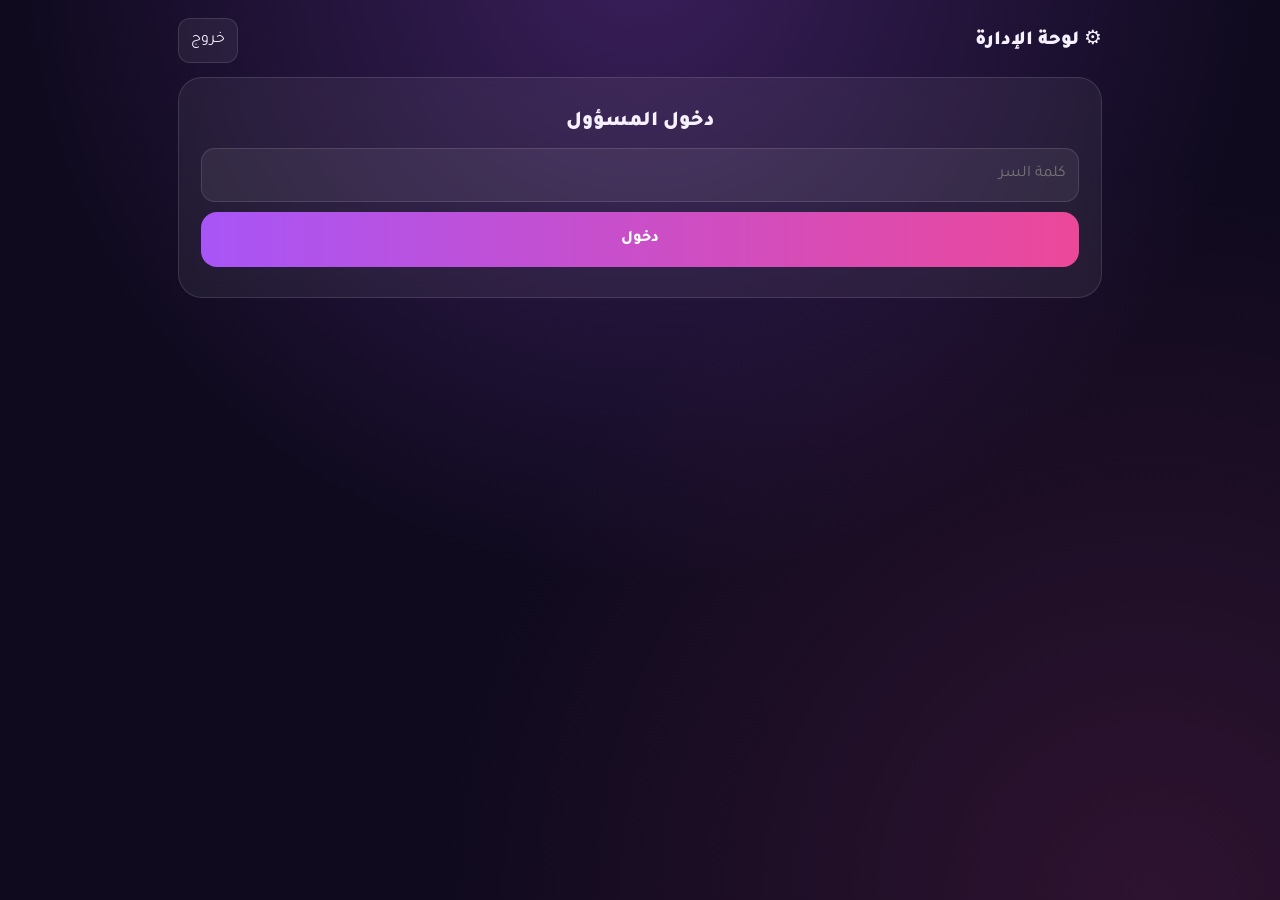
<file: admin.html>
<!doctype html><html lang="ar" dir="rtl"><head><meta charset="utf-8"><meta name="viewport" content="width=device-width,initial-scale=1"><meta name="robots" content="noindex,nofollow"><title>لوحة الإدارة | اعرف شخصيتك</title>
<link href="https://fonts.googleapis.com/css2?family=Tajawal:wght@400;700;900&display=swap" rel="stylesheet"><link rel="stylesheet" href="/assets/style.css">
<style>.wrap{max-width:60rem}.tabs{display:flex;gap:6px;flex-wrap:wrap;margin-bottom:12px}.tabs button{width:auto;padding:8px 14px;font-size:14px}.g{display:grid;grid-template-columns:repeat(auto-fit,minmax(130px,1fr));gap:10px}.k{background:var(--card);border:1px solid var(--bd);border-radius:16px;padding:12px;text-align:center}.k b{font-size:26px;display:block}td button{padding:4px 8px;font-size:12px;width:auto;display:inline-block}input,textarea,select{text-align:right}.sm{width:auto;display:inline-block}</style></head><body><div class="wrap">
<div class="top"><span class="logo">⚙️ لوحة الإدارة</span><button class="icon" id="out">خروج</button></div>
<div id="login" class="card c"><h2>دخول المسؤول</h2><input id="pw" type="password" placeholder="كلمة السر" autocomplete="current-password"><button class="btn" id="lg" style="margin-top:10px">دخول</button><p class="msg e" id="lm"></p></div>
<div id="app" class="hidden"><div class="tabs" id="tabs"></div><div id="pane"></div></div></div>
<script>
const $=s=>document.querySelector(s);let T=sessionStorage.getItem('aaref_admin')||'';
const esc=s=>String(s==null?'':s).replace(/[&<>"]/g,c=>({'&':'&amp;','<':'&lt;','>':'&gt;','"':'&quot;'}[c]));
const fd=d=>d?new Date(d).toLocaleString('ar-KW'):'-';
async function A(action,o){const r=await fetch('/api/admin',{method:'POST',headers:{'Content-Type':'application/json',Authorization:'Bearer '+T},body:JSON.stringify(Object.assign({action},o||{}))});if(r.status===401&&action!=='login'){logout();throw 0}return r.json()}
function logout(){sessionStorage.removeItem('aaref_admin');T='';$('#app').classList.add('hidden');$('#login').classList.remove('hidden')}
$('#out').onclick=logout;
$('#lg').onclick=async()=>{const r=await A('login',{password:$('#pw').value});if(r.ok){T=r.token;sessionStorage.setItem('aaref_admin',T);$('#pw').value='';start()}else $('#lm').textContent=r.error==='rate'?'محاولات كثيرة، انتظر.':'كلمة السر غير صحيحة'};
const TABS={stats:'الإحصائيات',requests:'طلبات الدفع',codes:'الأكواد',subs:'الاشتراكات',users:'المستخدمون',questions:'الأسئلة',content:'المحتوى'};
function start(){$('#login').classList.add('hidden');$('#app').classList.remove('hidden');$('#tabs').innerHTML=Object.entries(TABS).map(([k,v])=>`<button class="btn alt" data-t="${k}">${v}</button>`).join('');document.querySelectorAll('[data-t]').forEach(b=>b.onclick=()=>show(b.dataset.t));show('stats')}
const AX={thinking:'التفكير',people:'التعامل مع الآخرين',feelings:'المشاعر',goals:'الطموح',stress:'الضغوط',confidence:'الثقة',lifestyle:'أسلوب الحياة',strengths:'القوة والتحديات'};
const TN={A:'المحلل',S:'الاجتماعي',E:'صاحب القلب',M:'الطموح',C:'الهادئ',F:'الواثق',V:'المغامر',D:'المنظّم'};
async function show(t){const p=$('#pane');p.innerHTML='<div class="spin"></div>';
 try{
 if(t==='stats'){const r=await A('stats');p.innerHTML=`<div class="g">${[['المستخدمون',r.users],['جدد (7 أيام)',r.newUsers7],['نشطون (7 أيام)',r.activeUsers7],['إجمالي الاختبارات',r.totalTests],['نسبة الإكمال',r.completionRate+'%'],['اشتراكات نشطة',r.activeSubs],['اشتراكات منتهية',r.expiredSubs],['اشتراكات جديدة (30 يوم)',r.newSubs30],['تحويل مجاني ← مدفوع',r.conversion+'%'],['إيرادات الشهر (د.ك)',r.monthRevenueKWD],['طلبات معلقة',r.pendingRequests]].map(([a,b])=>`<div class="k"><b>${b}</b>${a}</div>`).join('')}</div><div class="card" style="margin-top:12px"><h3>توزيع الأنواع</h3>${Object.entries(r.types).map(([k,v])=>`<p>${TN[k]}: ${v}</p>`).join('')||'<p class="mut">لا توجد بيانات بعد</p>'}</div><p class="mut">الإيرادات تقدير: عدد الاشتراكات المفعّلة هذا الشهر × 1 د.ك لكل 30 يوم.</p>`}
 if(t==='requests'){const r=await A('requests');p.innerHTML=`<div class="card"><table><tr><th>التاريخ</th><th>الواتساب</th><th>الحالة</th><th></th></tr>${r.requests.map(x=>`<tr><td>${fd(x.created_at)}</td><td dir="ltr">${esc(x.contact)}</td><td>${x.status}${x.code?' '+esc(x.code):''}</td><td>${x.status==='pending'?`<button class="btn" data-ap="${x.id}">موافقة وإصدار كود</button> <button class="btn alt" data-rj="${x.id}">رفض</button>`:''}</td></tr>`).join('')}</table></div><div id="out2"></div>`;
  p.querySelectorAll('[data-ap]').forEach(b=>b.onclick=async()=>{const r=await A('approveRequest',{id:b.dataset.ap,days:30});$('#out2').innerHTML=r.ok?`<div class="card"><p>الكود: <b dir="ltr">${r.code}</b> للرقم <span dir="ltr">${esc(r.contact)}</span></p><a class="btn wa" target="_blank" href="https://wa.me/${r.contact.replace(/\D/g,'')}?text=${encodeURIComponent('كود تفعيل اعرف شخصيتك: '+r.code+'\nأدخله في صفحة الاشتراك. صالح لمرة وحدة (30 يوم).')}">إرسال الكود عبر واتساب</a></div>`:'<p class="msg e">تعذر</p>'});
  p.querySelectorAll('[data-rj]').forEach(b=>b.onclick=async()=>{await A('rejectRequest',{id:b.dataset.rj});show('requests')})}
 if(t==='codes'){const r=await A('codes');p.innerHTML=`<div class="card"><h3>إنشاء أكواد</h3><input class="sm" id="cn" type="number" value="1" min="1" max="20" style="width:80px"> كود، <input class="sm" id="cd" type="number" value="30" style="width:80px"> يوم <input class="sm" id="cnote" placeholder="ملاحظة" style="width:160px"><button class="btn sm" id="mk" style="width:auto;display:inline-block">إنشاء</button><div id="newc"></div></div><div class="card"><table><tr><th>الكود</th><th>الأيام</th><th>الحالة</th><th>ملاحظة</th><th></th></tr>${r.codes.map(c=>`<tr><td dir="ltr">${c.code}</td><td>${c.days}</td><td>${c.revoked?'ملغي':c.redeemed_at?'مستخدم '+fd(c.redeemed_at):'جاهز'}</td><td>${esc(c.note)}</td><td>${!c.revoked&&!c.redeemed_at?`<button class="btn alt" data-rv="${c.code}">إلغاء</button>`:''}</td></tr>`).join('')}</table></div>`;
  $('#mk').onclick=async()=>{const r=await A('createCode',{count:$('#cn').value,days:$('#cd').value,note:$('#cnote').value});$('#newc').innerHTML=r.ok?'<p dir="ltr">'+r.codes.join('<br>')+'</p>':'';setTimeout(()=>show('codes'),4000)};
  p.querySelectorAll('[data-rv]').forEach(b=>b.onclick=async()=>{await A('revokeCode',{code:b.dataset.rv});show('codes')})}
 if(t==='subs'){const r=await A('subs');p.innerHTML=`<div class="card"><table><tr><th>الجهاز</th><th>من</th><th>إلى</th><th>الحالة</th><th></th></tr>${r.subs.map(s=>`<tr><td dir="ltr">${s.device_short}</td><td>${fd(s.starts_at)}</td><td>${fd(s.ends_at)}</td><td>${s.cancelled?'ملغي':s.active?'فعال':'منتهي'}</td><td><button class="btn alt" data-ex="${s.id}">+30 يوم</button> ${s.cancelled?'':`<button class="btn alt" data-cx="${s.id}">إلغاء</button>`}</td></tr>`).join('')}</table></div>`;
  p.querySelectorAll('[data-ex]').forEach(b=>b.onclick=async()=>{await A('extendSub',{id:b.dataset.ex,days:30});show('subs')});p.querySelectorAll('[data-cx]').forEach(b=>b.onclick=async()=>{if(confirm('إلغاء الاشتراك؟')){await A('cancelSub',{id:b.dataset.cx});show('subs')}})}
 if(t==='users'){const r=await A('users');p.innerHTML=`<div class="card"><p class="mut">الأجهزة المجهولة (بدون أسماء ولا إيميلات).</p><table><tr><th>الجهاز</th><th>اختبارات</th><th>آخر نشاط</th><th>النوع</th><th>اشتراك حتى</th></tr>${r.users.map(u=>`<tr><td dir="ltr">${u.device}</td><td>${u.tests}</td><td>${fd(u.last)}</td><td>${u.type?TN[u.type[0]]+'':'-'}</td><td>${u.sub?fd(u.sub):'-'}</td></tr>`).join('')}</table></div>`}
 if(t==='questions'){const r=await A('questions');if(!r.questions.length){await A('seedQuestions');return show('questions')}
  p.innerHTML=`<div class="card"><button class="btn" id="nq">+ سؤال جديد</button></div><div id="qf"></div><div class="card"><table><tr><th>#</th><th>المحور</th><th>السؤال</th><th></th></tr>${r.questions.map(q=>`<tr><td>${q.id}</td><td>${AX[q.axis]||q.axis}</td><td>${esc(q.text)}${q.active?'':' (مخفي)'}</td><td><button class="btn alt" data-e="${q.id}">تعديل</button> <button class="btn alt" data-d="${q.id}">حذف</button></td></tr>`).join('')}</table></div>`;
  const form=q=>{$('#qf').innerHTML=`<div class="card"><select id="qa">${Object.entries(AX).map(([k,v])=>`<option value="${k}" ${q.axis===k?'selected':''}>${v}</option>`).join('')}</select><textarea id="qt" rows="2" placeholder="نص السؤال">${esc(q.text||'')}</textarea><p class="mut">الخيارات: كل سطر "نص الخيار | الأوزان" مثل <span dir="ltr">A3D1</span> (A تحليل، S اجتماعي، E عاطفة، M طموح، C هدوء، F ثقة، V تجديد، D انضباط)</p><textarea id="qo" rows="5">${esc((q.options||[]).map(o=>o.t+' | '+o.w).join('\n'))}</textarea><label><input type="checkbox" id="qac" ${q.active!==false?'checked':''} class="sm" style="width:auto"> مفعّل</label><button class="btn" id="qs">حفظ</button></div>`;
   $('#qs').onclick=async()=>{const options=$('#qo').value.split('\n').map(l=>l.split('|')).filter(a=>a[0].trim()).map(a=>({t:a[0].trim(),w:(a[1]||'').trim()}));const r=await A('saveQuestion',{question:{id:q.id,axis:$('#qa').value,text:$('#qt').value,options,active:$('#qac').checked}});if(r.ok)show('questions');else alert('تأكد من تعبئة الحقول (خيارين على الأقل)')}};
  $('#nq').onclick=()=>form({});p.querySelectorAll('[data-e]').forEach(b=>b.onclick=()=>form(r.questions.find(x=>x.id==b.dataset.e)));p.querySelectorAll('[data-d]').forEach(b=>b.onclick=async()=>{if(confirm('حذف السؤال؟')){await A('deleteQuestion',{id:b.dataset.d});show('questions')}})}
 if(t==='content'){const r=await A('content');const m={};r.content.forEach(c=>m[c.key]=c.value);
  p.innerHTML=Object.entries(TN).map(([k,n])=>`<div class="card"><h3>${n}</h3>${[['n','الاسم'],['tag','الجملة القصيرة'],['d','الوصف']].map(([f,l])=>`<label class="mut">${l}</label><textarea rows="${f==='d'?3:1}" data-k="arch.${k}.${f}" placeholder="فارغ = النص الافتراضي">${esc(m['arch.'+k+'.'+f]||'')}</textarea>`).join('')}<label class="mut">طريقة التفكير</label><textarea rows="2" data-k="think.${k}" placeholder="فارغ = النص الافتراضي">${esc(m['think.'+k]||'')}</textarea></div>`).join('')+'<button class="btn" id="sv">حفظ التعديلات</button><p class="mut">الأقسام المدفوعة نصوصها على الخادم وتتعدل من الكود.</p>';
  $('#sv').onclick=async()=>{for(const e of p.querySelectorAll('[data-k]')){if((m[e.dataset.k]||'')!==e.value)await A('saveContent',{key:e.dataset.k,value:e.value})}alert('تم الحفظ (يظهر خلال دقيقة)');show('content')}}
 }catch(e){if(e)p.innerHTML='<p class="msg e">تعذر التحميل</p>'}}
if(T)start();
</script></body></html>
</file>
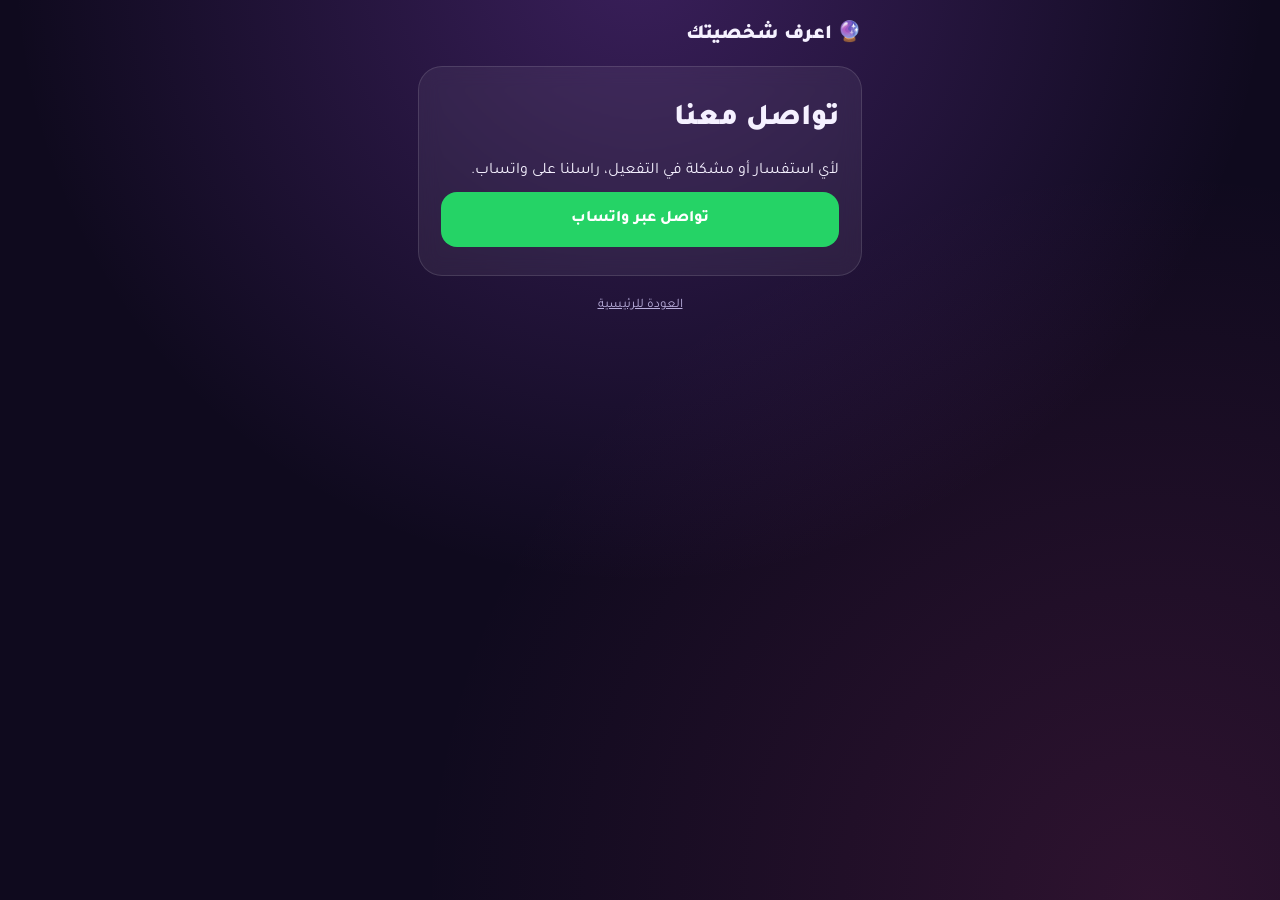
<file: contact.html>
<!doctype html><html lang="ar" dir="rtl"><head><meta charset="utf-8"><meta name="viewport" content="width=device-width,initial-scale=1"><title>تواصل معنا | اعرف شخصيتك</title><meta name="description" content="طرق التواصل مع اعرف شخصيتك"><link rel="canonical" href="https://aaref.vercel.app/contact.html"><link href="https://fonts.googleapis.com/css2?family=Tajawal:wght@400;700;900&display=swap" rel="stylesheet"><link rel="stylesheet" href="/assets/style.css"></head><body><div class="wrap"><div class="top"><a class="logo" href="/">🔮 اعرف شخصيتك</a></div><article class="card"><h1>تواصل معنا</h1>
<p>لأي استفسار أو مشكلة في التفعيل، راسلنا على واتساب.</p><p><a class="btn wa" href="https://wa.me/96560085043">تواصل عبر واتساب</a></p>
</article><p class="c"><a href="/" class="mut">العودة للرئيسية</a></p></div></body></html>
</file>
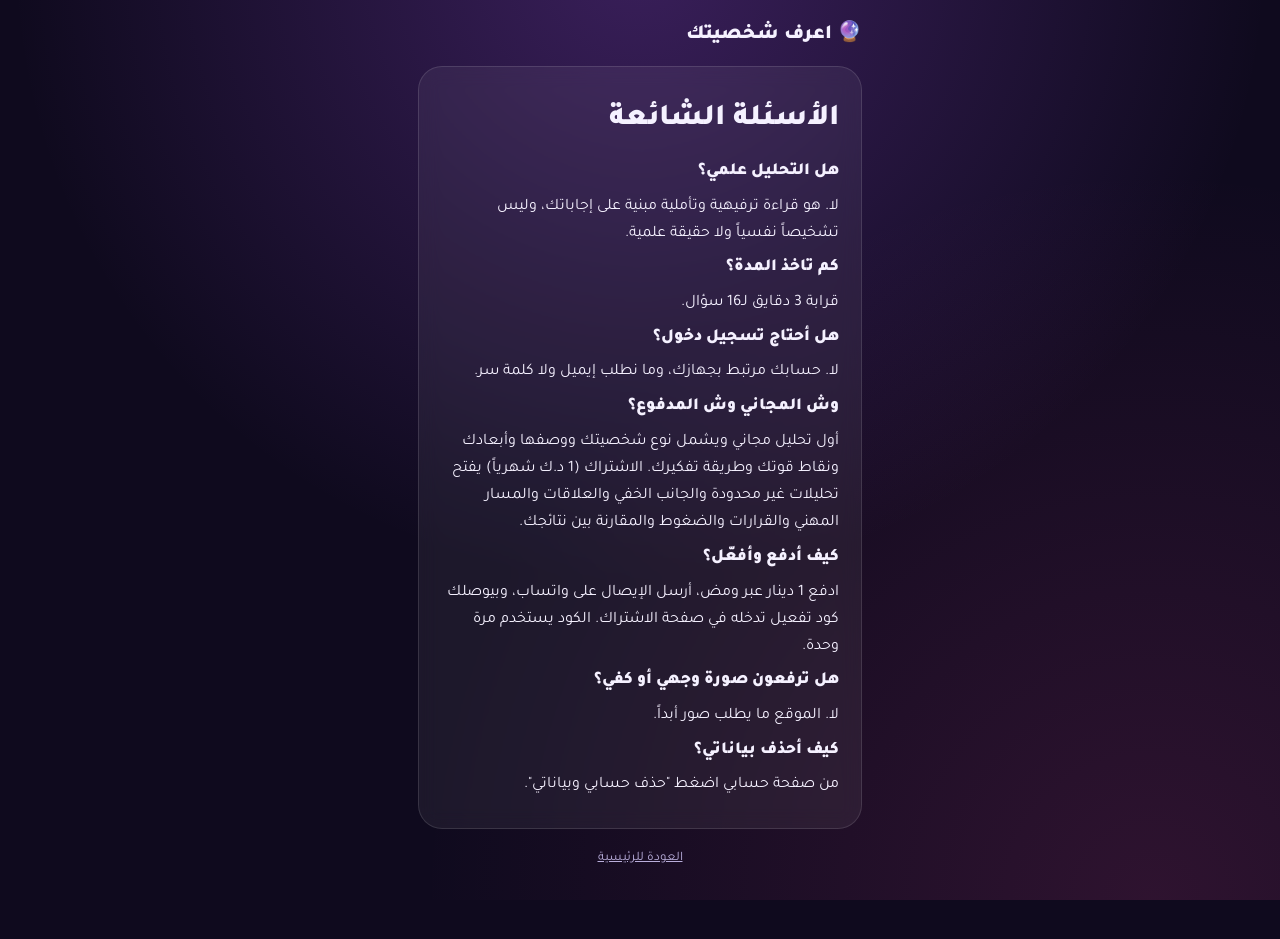
<file: faq.html>
<!doctype html><html lang="ar" dir="rtl"><head><meta charset="utf-8"><meta name="viewport" content="width=device-width,initial-scale=1"><title>الأسئلة الشائعة | اعرف شخصيتك</title><meta name="description" content="أجوبة عن اختبار اعرف شخصيتك والاشتراك والخصوصية"><link rel="canonical" href="https://aaref.vercel.app/faq.html"><link href="https://fonts.googleapis.com/css2?family=Tajawal:wght@400;700;900&display=swap" rel="stylesheet"><link rel="stylesheet" href="/assets/style.css"></head><body><div class="wrap"><div class="top"><a class="logo" href="/">🔮 اعرف شخصيتك</a></div><article class="card"><h1>الأسئلة الشائعة</h1>
<h3>هل التحليل علمي؟</h3><p>لا. هو قراءة ترفيهية وتأملية مبنية على إجاباتك، وليس تشخيصاً نفسياً ولا حقيقة علمية.</p><h3>كم تاخذ المدة؟</h3><p>قرابة 3 دقايق لـ16 سؤال.</p><h3>هل أحتاج تسجيل دخول؟</h3><p>لا. حسابك مرتبط بجهازك، وما نطلب إيميل ولا كلمة سر.</p><h3>وش المجاني وش المدفوع؟</h3><p>أول تحليل مجاني ويشمل نوع شخصيتك ووصفها وأبعادك ونقاط قوتك وطريقة تفكيرك. الاشتراك (1 د.ك شهرياً) يفتح تحليلات غير محدودة والجانب الخفي والعلاقات والمسار المهني والقرارات والضغوط والمقارنة بين نتائجك.</p><h3>كيف أدفع وأفعّل؟</h3><p>ادفع 1 دينار عبر ومض، أرسل الإيصال على واتساب، وبيوصلك كود تفعيل تدخله في صفحة الاشتراك. الكود يستخدم مرة وحدة.</p><h3>هل ترفعون صورة وجهي أو كفي؟</h3><p>لا. الموقع ما يطلب صور أبداً.</p><h3>كيف أحذف بياناتي؟</h3><p>من صفحة حسابي اضغط "حذف حسابي وبياناتي".</p>
</article><p class="c"><a href="/" class="mut">العودة للرئيسية</a></p></div></body></html>
</file>
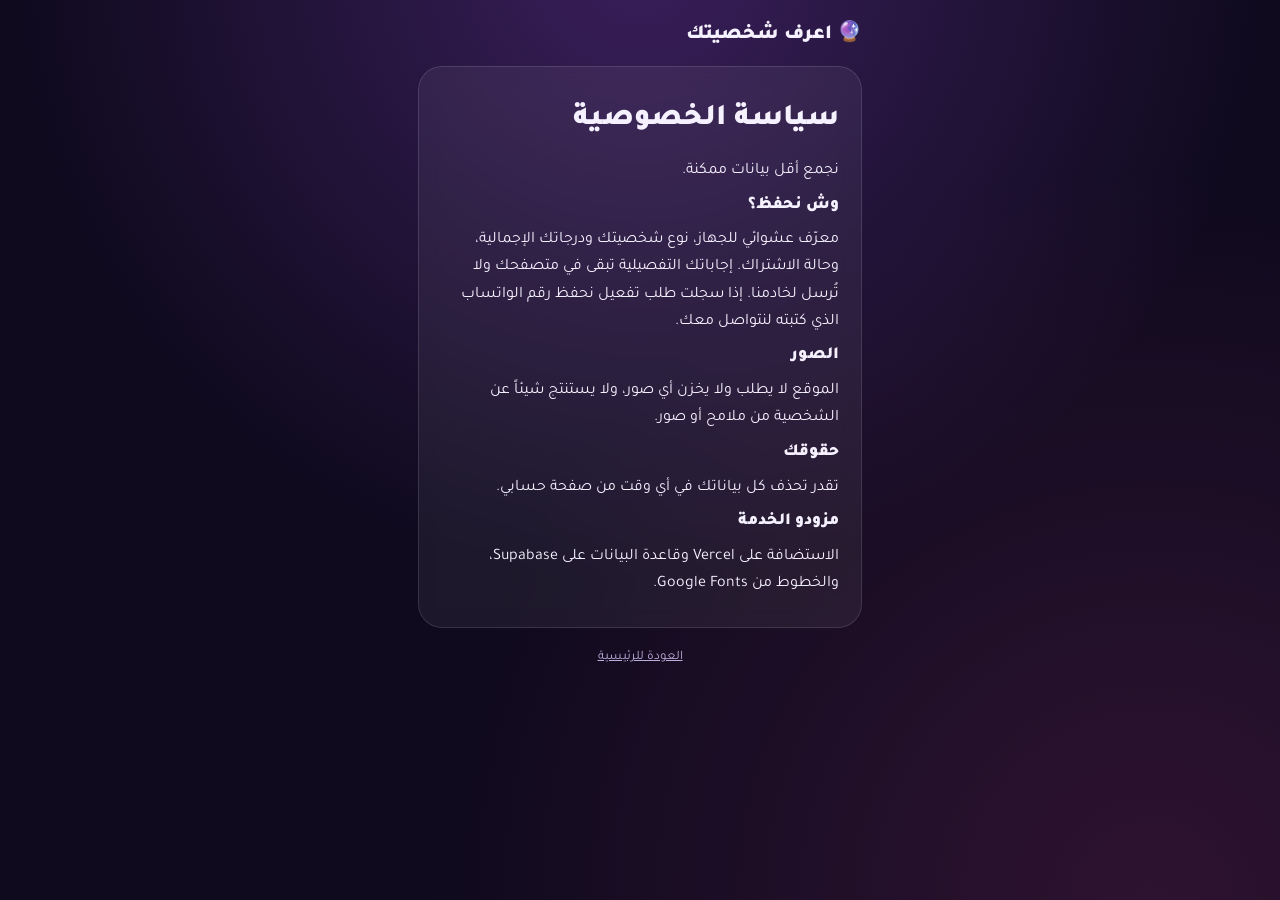
<file: privacy.html>
<!doctype html><html lang="ar" dir="rtl"><head><meta charset="utf-8"><meta name="viewport" content="width=device-width,initial-scale=1"><title>سياسة الخصوصية | اعرف شخصيتك</title><meta name="description" content="كيف نتعامل مع بياناتك في اعرف شخصيتك"><link rel="canonical" href="https://aaref.vercel.app/privacy.html"><link href="https://fonts.googleapis.com/css2?family=Tajawal:wght@400;700;900&display=swap" rel="stylesheet"><link rel="stylesheet" href="/assets/style.css"></head><body><div class="wrap"><div class="top"><a class="logo" href="/">🔮 اعرف شخصيتك</a></div><article class="card"><h1>سياسة الخصوصية</h1>
<p>نجمع أقل بيانات ممكنة.</p><h3>وش نحفظ؟</h3><p>معرّف عشوائي للجهاز، نوع شخصيتك ودرجاتك الإجمالية، وحالة الاشتراك. إجاباتك التفصيلية تبقى في متصفحك ولا تُرسل لخادمنا. إذا سجلت طلب تفعيل نحفظ رقم الواتساب الذي كتبته لنتواصل معك.</p><h3>الصور</h3><p>الموقع لا يطلب ولا يخزن أي صور، ولا يستنتج شيئاً عن الشخصية من ملامح أو صور.</p><h3>حقوقك</h3><p>تقدر تحذف كل بياناتك في أي وقت من صفحة حسابي.</p><h3>مزودو الخدمة</h3><p>الاستضافة على Vercel وقاعدة البيانات على Supabase، والخطوط من Google Fonts.</p>
</article><p class="c"><a href="/" class="mut">العودة للرئيسية</a></p></div></body></html>
</file>
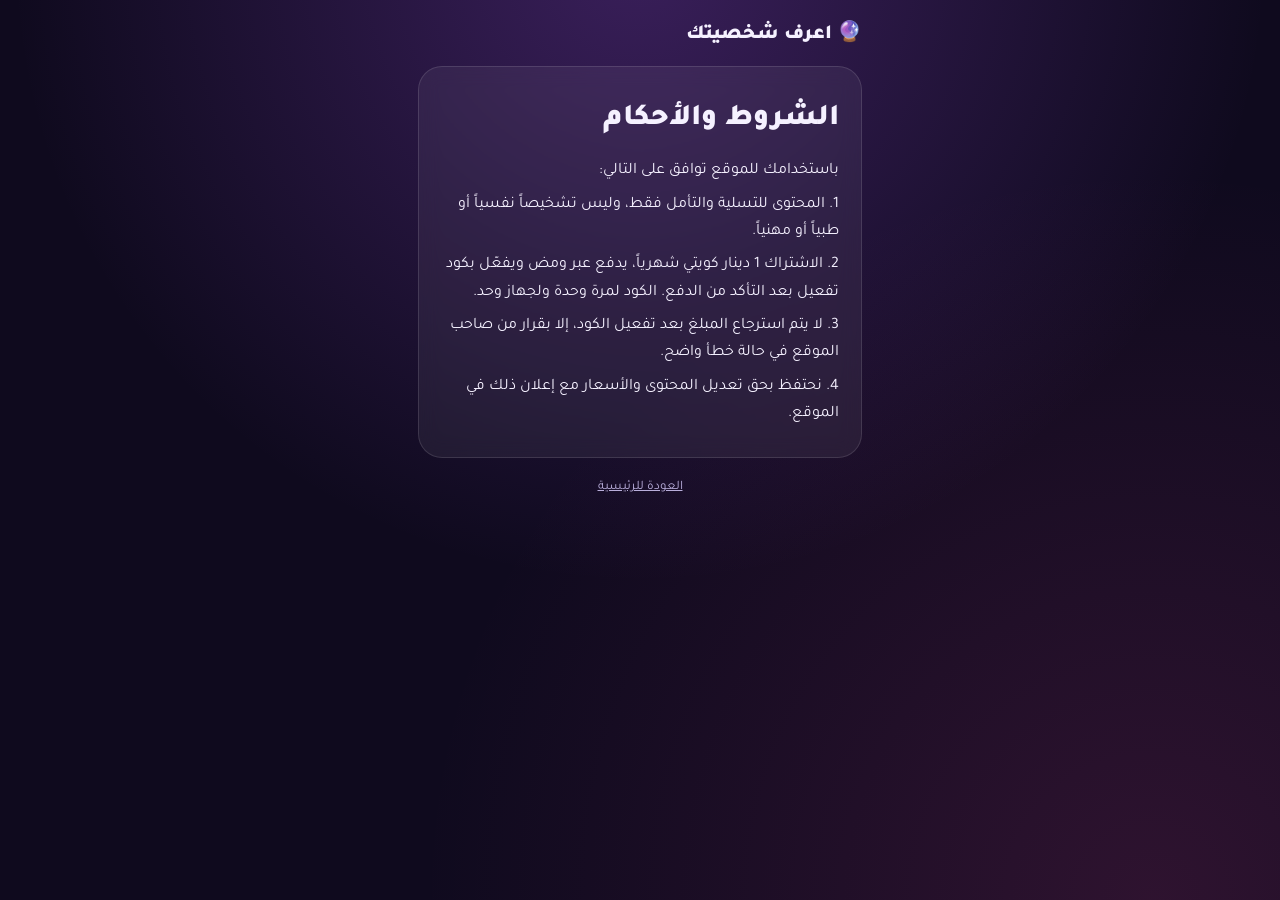
<file: terms.html>
<!doctype html><html lang="ar" dir="rtl"><head><meta charset="utf-8"><meta name="viewport" content="width=device-width,initial-scale=1"><title>الشروط والأحكام | اعرف شخصيتك</title><meta name="description" content="شروط استخدام موقع اعرف شخصيتك"><link rel="canonical" href="https://aaref.vercel.app/terms.html"><link href="https://fonts.googleapis.com/css2?family=Tajawal:wght@400;700;900&display=swap" rel="stylesheet"><link rel="stylesheet" href="/assets/style.css"></head><body><div class="wrap"><div class="top"><a class="logo" href="/">🔮 اعرف شخصيتك</a></div><article class="card"><h1>الشروط والأحكام</h1>
<p>باستخدامك للموقع توافق على التالي:</p><p>1. المحتوى للتسلية والتأمل فقط، وليس تشخيصاً نفسياً أو طبياً أو مهنياً.</p><p>2. الاشتراك 1 دينار كويتي شهرياً، يدفع عبر ومض ويفعّل بكود تفعيل بعد التأكد من الدفع. الكود لمرة وحدة ولجهاز وحد.</p><p>3. لا يتم استرجاع المبلغ بعد تفعيل الكود، إلا بقرار من صاحب الموقع في حالة خطأ واضح.</p><p>4. نحتفظ بحق تعديل المحتوى والأسعار مع إعلان ذلك في الموقع.</p>
</article><p class="c"><a href="/" class="mut">العودة للرئيسية</a></p></div></body></html>
</file>
<file: assets/style.css>
:root{--bg:#0f0a1e;--bg2:#1a1233;--fg:#f5f1ff;--mut:#b9aedb;--card:rgba(255,255,255,.06);--bd:rgba(255,255,255,.12);--a:#a855f7;--b:#ec4899;--ok:#4ade80;--err:#f87171}
:root[data-theme=light]{--bg:#faf7ff;--bg2:#efe7ff;--fg:#1e1235;--mut:#6b5a8e;--card:rgba(255,255,255,.8);--bd:rgba(80,40,140,.15)}
*{box-sizing:border-box}html{-webkit-text-size-adjust:100%}
body{margin:0;font-family:'Tajawal',system-ui,sans-serif;background:var(--bg);color:var(--fg);min-height:100vh;line-height:1.7;background-image:radial-gradient(circle at 50% -5%,rgba(168,85,247,.28),transparent 55%),radial-gradient(circle at 90% 100%,rgba(236,72,153,.14),transparent 50%);background-attachment:fixed}
.wrap{max-width:30rem;margin:0 auto;padding:18px 18px 60px}
.top{display:flex;justify-content:space-between;align-items:center;margin-bottom:14px}
.logo{font-weight:900;font-size:20px;text-decoration:none;color:var(--fg)}
.icon{background:var(--card);border:1px solid var(--bd);color:var(--fg);border-radius:12px;padding:8px 12px;font:inherit;cursor:pointer}
.card{background:var(--card);border:1px solid var(--bd);border-radius:24px;padding:22px;backdrop-filter:blur(10px);margin-bottom:16px}
h1,h2,h3{margin:.2em 0 .4em;font-weight:900}h1{font-size:30px}h2{font-size:21px}h3{font-size:17px}
p{margin:.4em 0}.mut{color:var(--mut);font-size:13px}.c{text-align:center}
.btn{display:block;width:100%;border:0;border-radius:16px;padding:14px;font:inherit;font-weight:800;font-size:16px;color:#fff;background:linear-gradient(90deg,var(--a),var(--b));cursor:pointer;text-align:center;text-decoration:none}
.btn.alt{background:var(--card);border:1px solid var(--bd);color:var(--fg)}.btn.wa{background:#25D366}.btn:disabled{opacity:.5}
.btn+.btn{margin-top:10px}
.opt{display:block;width:100%;text-align:right;background:var(--card);border:1px solid var(--bd);color:var(--fg);border-radius:16px;padding:14px 16px;margin:10px 0;font:inherit;font-size:16px;cursor:pointer;transition:.15s}
.opt:hover,.opt:focus-visible{border-color:var(--a);background:rgba(168,85,247,.16)}
.opt.sel{border-color:var(--b);background:rgba(236,72,153,.2)}
.bar{height:9px;border-radius:9px;background:var(--bd);overflow:hidden}.bar>i{display:block;height:100%;border-radius:9px;background:linear-gradient(90deg,var(--a),var(--b));transition:width 1s}
.row{display:flex;justify-content:space-between;font-size:13px;margin:10px 0 4px}
.hidden{display:none!important}
.fade{animation:fd .5s ease both}@keyframes fd{from{opacity:0;transform:translateY(12px)}to{opacity:1;transform:none}}
.slide{animation:sl .35s ease both}@keyframes sl{from{opacity:0;transform:translateX(-24px)}to{opacity:1;transform:none}}
.spin{width:54px;height:54px;border:5px solid var(--bd);border-top-color:var(--b);border-radius:50%;margin:10px auto;animation:sp 1s linear infinite}@keyframes sp{to{transform:rotate(360deg)}}
.lock{position:relative;overflow:hidden;border-radius:20px}.lock .blur{filter:blur(7px);opacity:.5;user-select:none}
.lock .lay{position:absolute;inset:0;display:flex;flex-direction:column;align-items:center;justify-content:center;gap:6px}
input,textarea{width:100%;background:var(--card);border:1px solid var(--bd);border-radius:14px;padding:12px;color:var(--fg);font:inherit;text-align:center}
input:focus{outline:2px solid var(--a)}
.msg{font-size:13px;font-weight:700;margin-top:8px}.msg.e{color:var(--err)}.msg.o{color:var(--ok)}
.tag{display:inline-block;background:rgba(168,85,247,.2);border-radius:99px;padding:2px 12px;font-size:12px}
.nav{display:flex;gap:8px;flex-wrap:wrap;justify-content:center;margin-top:18px;font-size:13px}.nav a{color:var(--mut)}
.sec{white-space:pre-line}
table{width:100%;border-collapse:collapse;font-size:13px}td,th{padding:6px;border-bottom:1px solid var(--bd);text-align:right}
@media(prefers-reduced-motion:reduce){*{animation:none!important;transition:none!important}}
</file>
